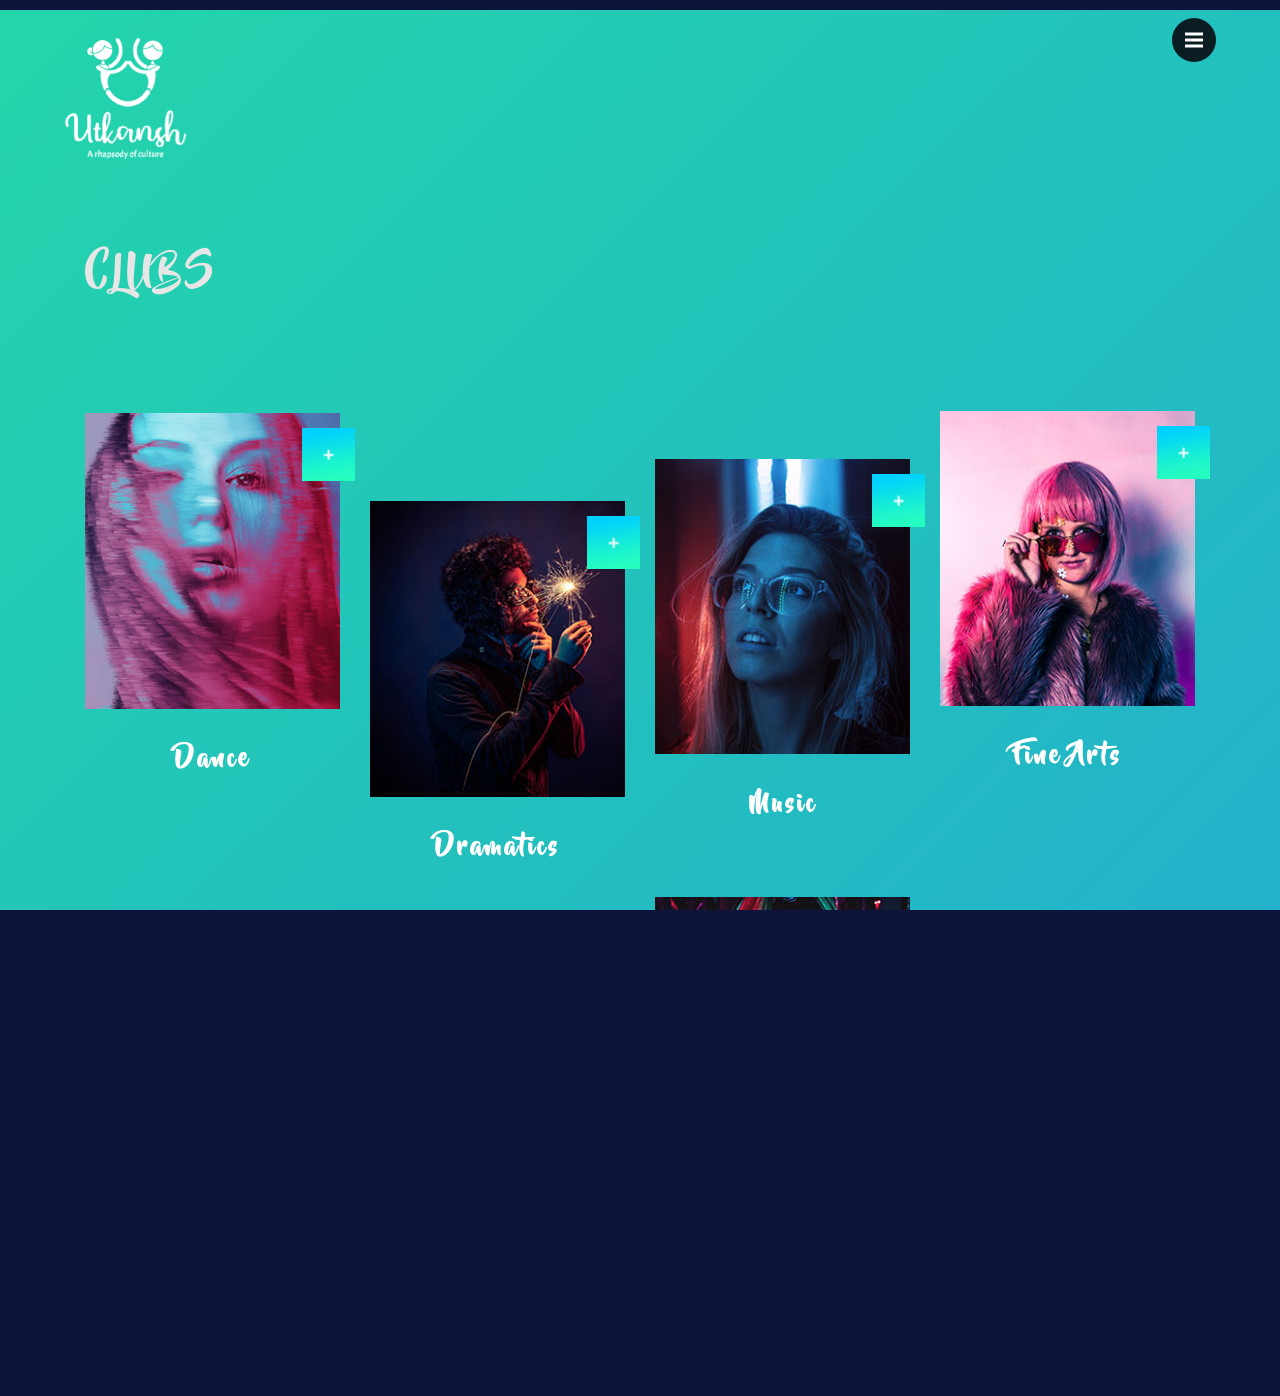
<file: Utkansh-2020-Final-Build/UTKANSH FINAL/clubs.html>
<!DOCTYPE html>
<html lang="en" class="no-js" >
<head>
  <meta charset="UTF-8">
  <meta name="viewport" content="width=device-width, initial-scale=1, shrink-to-fit=no">
  <link rel="icon" href="img/UTKANSH%20LOGO.png" type="image/png">
  <title>Utkansh Clubs</title>
  <link rel="stylesheet" href="css/navbarreset.css"> <!-- CSS reset -->
  <link rel="stylesheet" href="css/navbar.css"> <!-- Resource style -->
  <script src="js/modernizr.js"></script> <!-- Modernizr -->
    
    <link href="https://fonts.googleapis.com/css?family=Poppins:300,400,500,600,700" rel="stylesheet">
    <!-- Bootstrap CSS -->
    <link rel="stylesheet" href="css/bootstrap.min.css">
    
    <!-- FontAwesome CSS -->
    <link rel="stylesheet" href="css/fontawesome-all.min.css">

    <!-- Swiper CSS -->
    <link rel="stylesheet" href="css/swiper.min.css">
  <link rel="stylesheet" href="css/svg.css">
   <link rel="stylesheet" href="css/style.css">
     <style>
    body {
	background: linear-gradient(-45deg, #ee7752, #e73c7e, #23a6d5, #23d5ab);
	background-size: 400% 400%;
	animation: gradient 15s ease infinite;
      }

  @keyframes gradient {
	0% {
		background-position: 0% 50%;
	}
	50% {
		background-position: 100% 50%;
	}
	100% {
		background-position: 0% 50%;
	}
}
    </style>
</head>
<body>
<!-- partial:index.partial.html -->
<header>
		<a class="cd-logo" href="index.html"><img src="img/UTKANSH%20LOGO.png" alt="Logo"></a>
	</header>

<nav>
		<ul class="cd-primary-nav">
            <li><a href="index.html"><h1>Utkansh '20</h1></a></li>
			<li><a href="#0">Home</a></li>
			<li><a href="#0">About</a></li>
			<li><a href="#0">History</a></li>
			<li><a href="#0">Mega Events</a></li>
			<li><a href="clubs.html">Clubs and Events</a></li>
			<li><a href="#0">Gallery</a></li>
            <li><a href="core%20members.html">Team Utkansh</a></li>
            <li><a href="developers.html">Developers</a></li>
            <li><a href="#0">Sponsers</a></li>
            <li><a href="#0">Contact us</a></li>
            <li><a href="register.html" ><h2>Register here</h2></a></li>
		</ul>
	</nav>

	

	<div class="cd-overlay-nav">
		<span></span>
	</div> <!-- cd-overlay-nav -->

	<div class="cd-overlay-content">
		<span></span>
	</div> <!-- cd-overlay-content -->

	<a href="#0" class="cd-nav-trigger">Menu<span class="cd-icon"></span></a>



<div class="container">
            <div class="row">
                <div class="col-12">
                    <div class="the-complete-lineup">
                        <div class="entry-title">
                            <p></p>
                            <h1>CLUBS</h1>
                        </div><!-- entry-title -->

                        <div class="row the-complete-lineup-artists">
                            <div class="col-6 col-md-4 col-lg-3 artist-single">
                                <figure class="featured-image">
                                    <a href="#"> <img src="img/clubs-home-page/image-1.jpg" alt=""> </a>
                                    <a href="#" class="box-link"> <img src="img/box.jpg" alt=""> </a>
                                </figure><!-- featured-image -->

                                <h2>Dance</h2>
                            </div><!-- artist-single -->

                            <div class="col-6 col-md-4 col-lg-3 artist-single">
                                <figure class="featured-image">
                                    <a href="#"> <img src="img/clubs-home-page/image-2.jpg" alt=""> </a>
                                    <a href="#" class="box-link"> <img src="img/box.jpg" alt=""> </a>
                                </figure><!-- featured-image -->

                                <h2>Dramatics</h2>
                            </div><!-- artist-single -->

                            <div class="col-6 col-md-4 col-lg-3 artist-single">
                                <figure class="featured-image">
                                    <a href="#"> <img src="img/clubs-home-page/image-3.jpg" alt=""> </a>
                                    <a href="#" class="box-link"> <img src="img/box.jpg" alt=""> </a>
                                </figure><!-- featured-image -->

                                <h2>Music</h2>
                            </div><!-- artist-single -->

                            <div class="col-6 col-md-4 col-lg-3 artist-single">
                                <figure class="featured-image">
                                    <a href="#"> <img src="img/clubs-home-page/image-4.jpg" alt=""> </a>
                                    <a href="#" class="box-link"> <img src="img/box.jpg" alt=""> </a>
                                </figure><!-- featured-image -->

                                <h2>Fine Arts</h2>
                            </div><!-- artist-single -->

                            <div class="col-6 col-md-4 col-lg-3 artist-single">
                                <figure class="featured-image">
                                    <a href="#"> <img src="img/clubs-home-page/image-5.jpg" alt=""> </a>
                                    <a href="#" class="box-link"> <img src="img/box.jpg" alt=""> </a>
                                </figure><!-- featured-image -->

                                <h2>Photography</h2>
                            </div><!-- artist-single -->

                            <div class="col-6 col-md-4 col-lg-3 artist-single">
                                <figure class="featured-image">
                                    <a href="#"> <img src="img/clubs-home-page/image-6.jpg" alt=""> </a>
                                    <a href="#" class="box-link"> <img src="img/box.jpg" alt=""> </a>
                                </figure><!-- featured-image -->

                                <h2>Literary & Debating</h2>
                            </div><!-- artist-single -->

                            <div class="col-6 col-md-4 col-lg-3 artist-single">
                                <figure class="featured-image">
                                    <a href="#"> <img src="img/clubs-home-page/image-7.jpg" alt=""> </a>
                                    <a href="#" class="box-link"> <img src="img/box.jpg" alt=""> </a>
                                </figure><!-- featured-image -->

                                <h2>Movie</h2>
                            </div><!-- artist-single -->

                            <div class="col-6 col-md-4 col-lg-3 artist-single">
                                <figure class="featured-image">
                                    <a href="#"> <img src="img/clubs-home-page/image-8.jpg" alt=""> </a>
                                    <a href="#" class="box-link"> <img src="img/box.jpg" alt=""> </a>
                                </figure><!-- featured-image -->

                                <h2>Quest</h2>
                            </div><!-- artist-single -->
                        </div><!-- the-complete-lineup-artists -->
                    </div><!-- the-complete-lineup -->
                </div><!-- col-12 -->
            </div><!-- row -->
        </div><!-- container -->
    
    
       <!--All SCRIPTS -->
    <!-- SVG jQuery -->
<!-- partial -->
  <script src='https://cdnjs.cloudflare.com/ajax/libs/jquery/2.1.3/jquery.min.js'></script>
    <script  src="js/svg.js"></script>
    <!-- NAvbar jQuery -->
<script src="js/jquery-2.1.1.js"></script>
<script src="js/velocity.min.js"></script>
<script src="js/main.js"></script> <!-- Resource jQuery -->
    
    <script type='text/javascript' src='js/jquery.js'></script>
    <script type='text/javascript' src='js/masonry.pkgd.min.js'></script>
    <script type='text/javascript' src='js/jquery.collapsible.min.js'></script>
    <script type='text/javascript' src='js/swiper.min.js'></script>
    <script type='text/javascript' src='js/jquery.countdown.min.js'></script>
    <script type='text/javascript' src='js/circle-progress.min.js'></script>
    <script type='text/javascript' src='js/jquery.countTo.min.js'></script>
    <script type='text/javascript' src='js/custom.js'></script>

    </body>
</html>
</file>
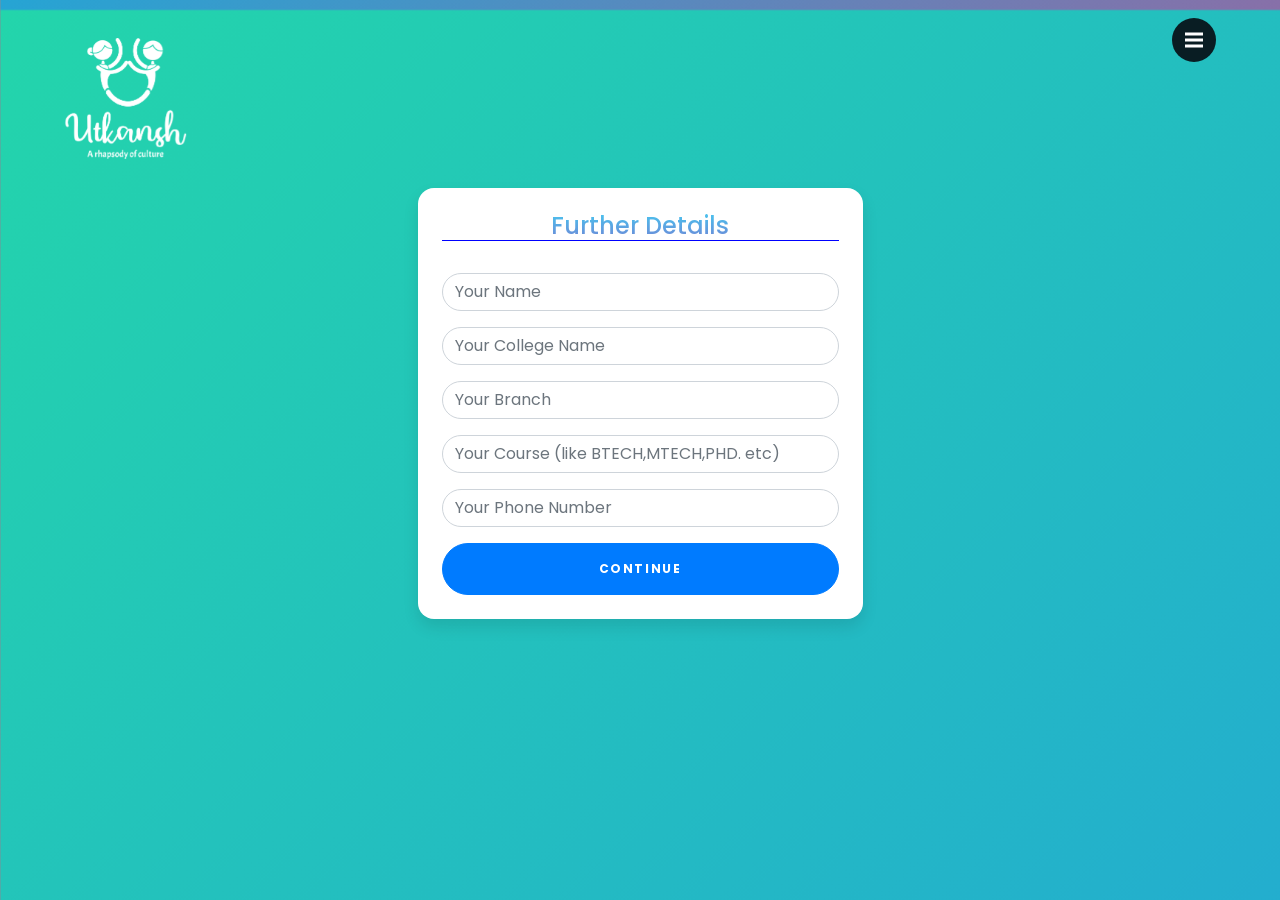
<file: Utkansh-2020-Final-Build/UTKANSH FINAL/furtherDetails.html>
<!DOCTYPE html>
<html lang="en" class="no-js" >
<head>
  <meta charset="UTF-8">
  <meta name="viewport" content="width=device-width, initial-scale=1, shrink-to-fit=no">
  <link rel="icon" href="img/UTKANSH%20LOGO.png" type="image/png">
  <title>Sign Up-UTKANSH '20</title>
  <link rel="stylesheet" href="css/navbarreset.css"> <!-- CSS reset -->
  <link rel="stylesheet" href="css/navbar.css"> <!-- Resource style -->
  <script src="js/modernizr.js"></script> <!-- Modernizr -->
    <link href="https://fonts.googleapis.com/css?family=Poppins:300,400,500,600,700" rel="stylesheet">
    <!-- Bootstrap CSS -->
    <link rel="stylesheet" href="css/bootstrap.min.css">
    
    <!-- FontAwesome CSS -->
    <link rel="stylesheet" href="css/fontawesome.css">

    <!-- Swiper CSS -->
   <link rel="stylesheet" href="css/style.css">
       <style>
    body {
	background: linear-gradient(-45deg, #ee7752, #e73c7e, #23a6d5, #23d5ab);
	background-size: 400% 400%;
	animation: gradient 15s ease infinite;
      }

  @keyframes gradient {
	0% {
		background-position: 0% 50%;
	}
	50% {
		background-position: 100% 50%;
	}
	100% {
		background-position: 0% 50%;
	}
}
    </style>

</head>
<body >


<header>
		<a class="cd-logo" href="index.html"><img src="img/UTKANSH%20LOGO.png" alt="Logo"></a>
	</header>

<nav>
		<ul class="cd-primary-nav">
            <li><a href="index.html"><h1>Utkansh '20</h1></a></li>
			<li><a href="#0">Home</a></li>
			<li><a href="#0">About</a></li>
			<li><a href="#0">History</a></li>
			<li><a href="#0">Mega Events</a></li>
			<li><a href="clubs.html">Clubs and Events</a></li>
			<li><a href="#0">Gallery</a></li>
            <li><a href="core%20members.html">Team Utkansh</a></li>
            <li><a href="developers.html">Developers</a></li>
            <li><a href="#0">Sponsers</a></li>
            <li><a href="#0">Contact us</a></li>
            <li><a href="register.html" ><h2>Register here</h2></a></li>
		</ul>
	</nav>

	

	<div class="cd-overlay-nav">
		<span></span>
	</div> <!-- cd-overlay-nav -->

	<div class="cd-overlay-content">
		<span></span>
	</div> <!-- cd-overlay-content -->

	<a href="#0" class="cd-nav-trigger">Menu<span class="cd-icon"></span></a>

<div class="container">
    <div class="row">
      <div class="col-sm-9 col-md-7 col-lg-5 mx-auto">
        <div class="card card-signin my-5">
          <div class="card-body">
            <h5 class="card-title text-center">Further Details</h5>
            <form class="form-signin">
              <div class="form-label-group">
                  <input type="text" id="Name" class="form-control" placeholder="Your Name" required>
              </div>
              <div class="form-label-group">
                  <input type="text" id="CollegeName" class="form-control" placeholder="Your College Name" required>
              </div>
              <div class="form-label-group">
                  <input type="text" id="Branch" class="form-control" placeholder="Your Branch" required>
              </div>
              <div class="form-label-group">
                  <input type="text" id="Course" class="form-control" placeholder="Your Course (like BTECH,MTECH,PHD. etc)" required>
              </div>
              <div class="form-label-group">
                  <input type="number" id="PhoneNumber" class="form-control" placeholder="Your Phone Number" required>
              </div>
               
              <!-- <div class="custom-control custom-checkbox mb-3">
                <input type="checkbox" class="custom-control-input" id="customCheck1">
                <label class="custom-control-label" for="customCheck1">Remember password</label>
              </div> -->
              <button class="btn btn-lg btn-primary btn-block text-uppercase" type="submit">Continue</button>
            </form>
          </div>
        </div>
      </div>
    </div>
  </div>
       <!--All SCRIPTS -->
    <!-- NAvbar jQuery -->
  <script src='https://cdnjs.cloudflare.com/ajax/libs/jquery/2.1.3/jquery.min.js'></script>
    <script  src="js/svg.js"></script>
    <!-- NAvbar jQuery -->
<script src="js/jquery-2.1.1.js"></script>
<script src="js/velocity.min.js"></script>
<script src="js/main.js"></script> <!-- Resource jQuery -->
    
    <script type='text/javascript' src='js/jquery.js'></script>
    <script type='text/javascript' src='js/masonry.pkgd.min.js'></script>
    <script type='text/javascript' src='js/jquery.collapsible.min.js'></script>
    <script type='text/javascript' src='js/swiper.min.js'></script>
    <script type='text/javascript' src='js/jquery.countdown.min.js'></script>
    <script type='text/javascript' src='js/circle-progress.min.js'></script>
    <script type='text/javascript' src='js/jquery.countTo.min.js'></script>
    <script type='text/javascript' src='js/custom.js'></script>
   
</div>
    </body>
</html>
</file>
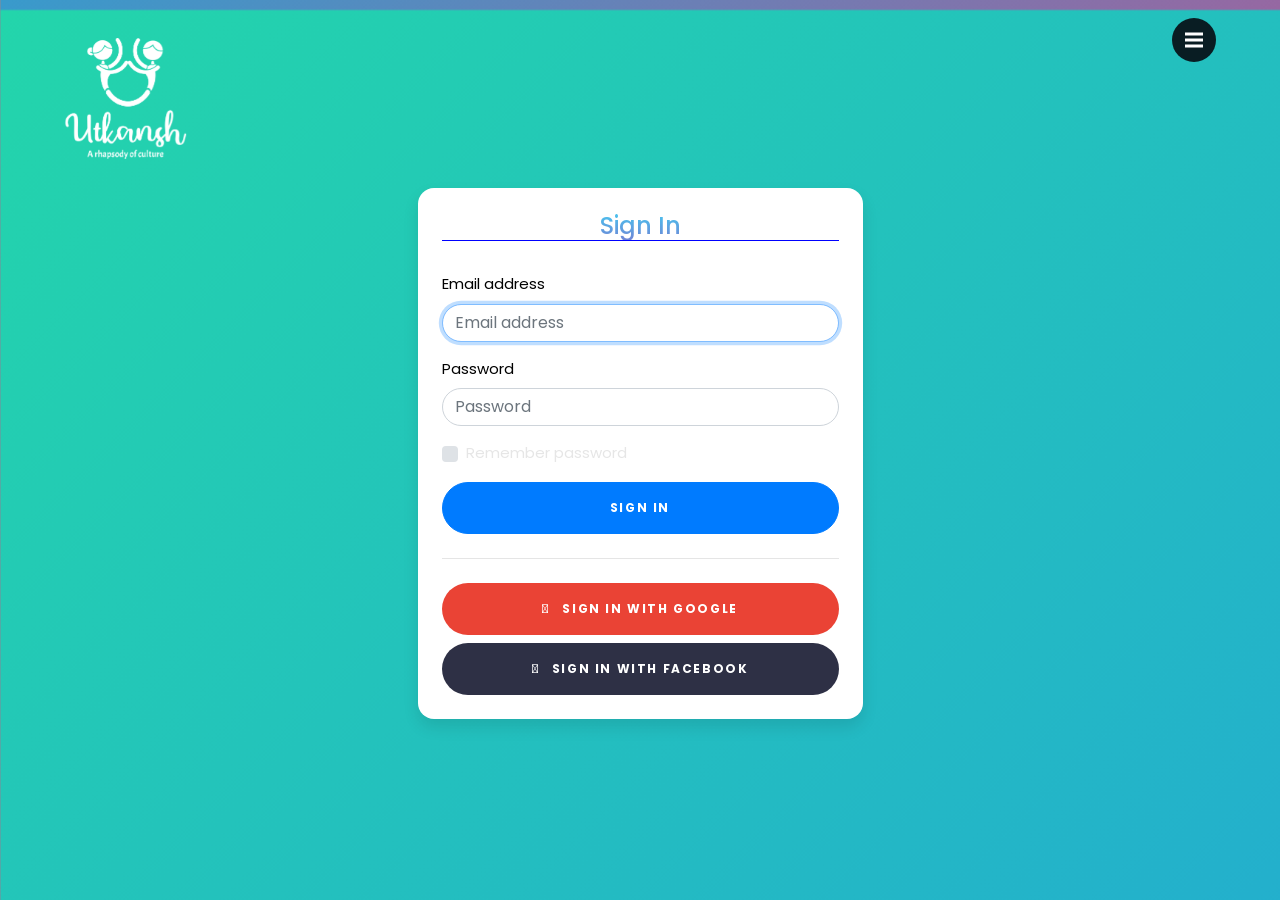
<file: Utkansh-2020-Final-Build/UTKANSH FINAL/login.html>
<!DOCTYPE html>
<html lang="en" class="no-js" >
<head>
  <meta charset="UTF-8">
  <meta name="viewport" content="width=device-width, initial-scale=1, shrink-to-fit=no">
  <link rel="icon" href="img/UTKANSH%20LOGO.png" type="image/png">
  <title>Sign In-UTKANSH '20</title>
  <link rel="stylesheet" href="css/navbarreset.css"> <!-- CSS reset -->
  <link rel="stylesheet" href="css/navbar.css"> <!-- Resource style -->
  <script src="js/modernizr.js"></script> <!-- Modernizr -->
    <link href="https://fonts.googleapis.com/css?family=Poppins:300,400,500,600,700" rel="stylesheet">
    <!-- Bootstrap CSS -->
    <link rel="stylesheet" href="css/bootstrap.min.css">
    
    <!-- FontAwesome CSS -->
    <link rel="stylesheet" href="css/fontawesome.css">

    <!-- Swiper CSS -->
   <link rel="stylesheet" href="css/style.css">
       <style>
    body {
	background: linear-gradient(-45deg, #ee7752, #e73c7e, #23a6d5, #23d5ab);
	background-size: 400% 400%;
	animation: gradient 15s ease infinite;
      }

  @keyframes gradient {
	0% {
		background-position: 0% 50%;
	}
	50% {
		background-position: 100% 50%;
	}
	100% {
		background-position: 0% 50%;
	}
}
    </style>

</head>
<body >

<header>
		<a class="cd-logo" href="index.html"><img src="img/UTKANSH%20LOGO.png" alt="Logo"></a>
	</header>

<nav>
		<ul class="cd-primary-nav">
            <li><a href="index.html"><h1>Utkansh '20</h1></a></li>
			<li><a href="#0">Home</a></li>
			<li><a href="#0">About</a></li>
			<li><a href="#0">History</a></li>
			<li><a href="#0">Mega Events</a></li>
			<li><a href="clubs.html">Clubs and Events</a></li>
			<li><a href="#0">Gallery</a></li>
            <li><a href="core%20members.html">Team Utkansh</a></li>
            <li><a href="developers.html">Developers</a></li>
            <li><a href="#0">Sponsers</a></li>
            <li><a href="#0">Contact us</a></li>
            <li><a href="register.html" ><h2>Register here</h2></a></li>
		</ul>
	</nav>

	

	<div class="cd-overlay-nav">
		<span></span>
	</div> <!-- cd-overlay-nav -->

	<div class="cd-overlay-content">
		<span></span>
	</div> <!-- cd-overlay-content -->

	<a href="#0" class="cd-nav-trigger">Menu<span class="cd-icon"></span></a>

<div class="container">
    <div class="row">
      <div class="col-sm-9 col-md-7 col-lg-5 mx-auto">
        <div class="card card-signin my-5">
          <div class="card-body">
            <h5 class="card-title text-center">Sign In</h5>
            <form class="form-signin">
              <div class="form-label-group">
                  <label for="inputEmail">Email address</label>
                  <input type="email" id="inputEmail" class="form-control" placeholder="Email address" required autofocus>
              </div>

              <div class="form-label-group">
                   <label for="inputPassword">Password</label>
                  <input type="password" id="inputPassword" class="form-control" placeholder="Password" required>
              </div>

              <div class="custom-control custom-checkbox mb-3">
                <input type="checkbox" class="custom-control-input" id="customCheck1">
                <label class="custom-control-label" for="customCheck1">Remember password</label>
              </div>
              <button class="btn btn-lg btn-primary btn-block text-uppercase" type="submit">Sign in</button>
              <hr class="my-4">
              <button class="btn btn-lg btn-google btn-block text-uppercase" type="submit"><i class="fab fa-google mr-2"></i> Sign in with Google</button>
              <button class="btn btn-lg btn-facebook btn-block text-uppercase" type="submit"><i class="fab fa-facebook-f mr-2"></i> Sign in with Facebook</button>
            </form>
          </div>
        </div>
      </div>
    </div>
  </div>
       <!--All SCRIPTS -->
    <!-- NAvbar jQuery -->
  <script src='https://cdnjs.cloudflare.com/ajax/libs/jquery/2.1.3/jquery.min.js'></script>
    <script  src="js/svg.js"></script>
    <!-- NAvbar jQuery -->
<script src="js/jquery-2.1.1.js"></script>
<script src="js/velocity.min.js"></script>
<script src="js/main.js"></script> <!-- Resource jQuery -->
    
    <script type='text/javascript' src='js/jquery.js'></script>
    <script type='text/javascript' src='js/masonry.pkgd.min.js'></script>
    <script type='text/javascript' src='js/jquery.collapsible.min.js'></script>
    <script type='text/javascript' src='js/swiper.min.js'></script>
    <script type='text/javascript' src='js/jquery.countdown.min.js'></script>
    <script type='text/javascript' src='js/circle-progress.min.js'></script>
    <script type='text/javascript' src='js/jquery.countTo.min.js'></script>
    <script type='text/javascript' src='js/custom.js'></script>
   
</div>
    </body>
</html>
</file>
<file: Utkansh-2020-Final-Build/UTKANSH FINAL/css/navbar.css>
/* -------------------------------- 

Primary style

-------------------------------- */
*, *::after, *::before {
  -webkit-box-sizing: border-box;
  -moz-box-sizing: border-box;
  box-sizing: border-box;
}

*::after, *::before {
  content: '';
}


a {
  color: #1e6074;
  text-decoration: none;
}

/* -------------------------------- 

Main components 

-------------------------------- */

 .cd-nav-trigger {
  position: fixed;
  display: inline-block;
}

.cd-logo {
  top: 28px;
  left: 5%;
  width:95%;
  position: relative;
  z-index: 104;
  display: inline-block;
    
  
}
.cd-logo img {
  display: block;
   width:10%;
   height: auto;
}

.cd-nav-trigger {
  top: 18px;
  right: 5%;
  height: 44px;
  width: 44px;
  z-index: 105;
  /* image replacement */
  overflow: hidden;
  text-indent: 100%;
  white-space: nowrap;
}
.cd-nav-trigger .cd-icon {
  /* icon created in CSS */
  position: absolute;
  left: 50%;
  top: 50%;
  bottom: auto;
  right: auto;
  -webkit-transform: translateX(-50%) translateY(-50%);
  -moz-transform: translateX(-50%) translateY(-50%);
  -ms-transform: translateX(-50%) translateY(-50%);
  -o-transform: translateX(-50%) translateY(-50%);
  transform: translateX(-50%) translateY(-50%);
  display: inline-block;
  width: 18px;
  height: 3px;
  background-color: #ffffff;
  z-index: 1000;
}
.cd-nav-trigger .cd-icon::before, .cd-nav-trigger .cd-icon:after {
  /* upper and lower lines of the menu icon */
  position: absolute;
  top: 0;
  right: 0;
  width: 100%;
  height: 100%;
  background-color: #ffffff;
  /* Force Hardware Acceleration in WebKit */
  -webkit-transform: translateZ(0);
  -moz-transform: translateZ(0);
  -ms-transform: translateZ(0);
  -o-transform: translateZ(0);
  transform: translateZ(0);
  -webkit-backface-visibility: hidden;
  backface-visibility: hidden;
  /* apply transition to transform property */
  -webkit-transition: -webkit-transform .3s;
  -moz-transition: -moz-transform .3s;
  transition: transform .3s;
}
.cd-nav-trigger .cd-icon::before {
  -webkit-transform: translateY(-6px) rotate(0deg);
  -moz-transform: translateY(-6px) rotate(0deg);
  -ms-transform: translateY(-6px) rotate(0deg);
  -o-transform: translateY(-6px) rotate(0deg);
  transform: translateY(-6px) rotate(0deg);
}
.cd-nav-trigger .cd-icon::after {
  -webkit-transform: translateY(6px) rotate(0deg);
  -moz-transform: translateY(6px) rotate(0deg);
  -ms-transform: translateY(6px) rotate(0deg);
  -o-transform: translateY(6px) rotate(0deg);
  transform: translateY(6px) rotate(0deg);
}
.cd-nav-trigger::before, .cd-nav-trigger::after {
  /* 2 rounded colored backgrounds for the menu icon */
  position: absolute;
  top: 0;
  left: 0;
  border-radius: 50%;
  height: 100%;
  width: 100%;
  /* Force Hardware Acceleration in WebKit */
  -webkit-transform: translateZ(0);
  -moz-transform: translateZ(0);
  -ms-transform: translateZ(0);
  -o-transform: translateZ(0);
  transform: translateZ(0);
  -webkit-backface-visibility: hidden;
  backface-visibility: hidden;
  -webkit-transition-property: -webkit-transform;
  -moz-transition-property: -moz-transform;
  transition-property: transform;
}
.cd-nav-trigger::before {
  background-color: #091d23;
  -webkit-transform: scale(1);
  -moz-transform: scale(1);
  -ms-transform: scale(1);
  -o-transform: scale(1);
  transform: scale(1);
  -webkit-transition-duration: 0.3s;
  -moz-transition-duration: 0.3s;
  transition-duration: 0.3s;
  -webkit-transition-delay: 0.4s;
  -moz-transition-delay: 0.4s;
  transition-delay: 0.4s;
}
.cd-nav-trigger::after {
  background-color: #ffb441;
  -webkit-transform: scale(0);
  -moz-transform: scale(0);
  -ms-transform: scale(0);
  -o-transform: scale(0);
  transform: scale(0);
  -webkit-transition-duration: 0s;
  -moz-transition-duration: 0s;
  transition-duration: 0s;
  -webkit-transition-delay: 0s;
  -moz-transition-delay: 0s;
  transition-delay: 0s;
}
.cd-nav-trigger.close-nav::before {
  /* user clicks on the .cd-nav-trigger element - 1st rounded background disappears */
  -webkit-transform: scale(0);
  -moz-transform: scale(0);
  -ms-transform: scale(0);
  -o-transform: scale(0);
  transform: scale(0);
}
.cd-nav-trigger.close-nav::after {
  /* user clicks on the .cd-nav-trigger element - 2nd rounded background appears */
  -webkit-transform: scale(1);
  -moz-transform: scale(1);
  -ms-transform: scale(1);
  -o-transform: scale(1);
  transform: scale(1);
  -webkit-transition-duration: 0.3s;
  -moz-transition-duration: 0.3s;
  transition-duration: 0.3s;
  -webkit-transition-delay: 0.4s;
  -moz-transition-delay: 0.4s;
  transition-delay: 0.4s;
}
.cd-nav-trigger.close-nav .cd-icon {
  /* user clicks on the .cd-nav-trigger element - transform the icon */
  background-color: rgba(255, 255, 255, 0);
}
.cd-nav-trigger.close-nav .cd-icon::before, .cd-nav-trigger.close-nav .cd-icon::after {
  background-color: white;
}
.cd-nav-trigger.close-nav .cd-icon::before {
  -webkit-transform: translateY(0) rotate(45deg);
  -moz-transform: translateY(0) rotate(45deg);
  -ms-transform: translateY(0) rotate(45deg);
  -o-transform: translateY(0) rotate(45deg);
  transform: translateY(0) rotate(45deg);
}
.cd-nav-trigger.close-nav .cd-icon::after {
  -webkit-transform: translateY(0) rotate(-45deg);
  -moz-transform: translateY(0) rotate(-45deg);
  -ms-transform: translateY(0) rotate(-45deg);
  -o-transform: translateY(0) rotate(-45deg);
  transform: translateY(0) rotate(-45deg);
}

.cd-primary-nav {
  /* by default it's hidden */
  position: fixed;
  left: 0;
  top: 0;
  height: 100%;
  width: 100%;
  padding: 30px 5%;
  z-index: 103;
  background-color: #091d23;
  overflow: auto;
  /* this fixes the buggy scrolling on webkit browsers - mobile devices only - when overflow property is applied */
  -webkit-overflow-scrolling: touch;
  visibility: hidden;
  opacity: 100;
  -webkit-transition: visibility 0s, opacity 0.3s;
  -moz-transition: visibility 0s, opacity 0.3s;
  transition: visibility 0s, opacity 0.3s;
}
.cd-primary-nav li {
  margin: 0.8em 2em;
  text-align: center;
  text-transform: capitalize;
  z-index: 100;
  color: aliceblue;
}
.cd-primary-nav a {
  font-size: 20px;
  font-size: 1.25rem;
  -webkit-font-smoothing: antialiased;
  -moz-osx-font-smoothing: grayscale;
  -webkit-transition: color 0.2s;
  -moz-transition: color 0.2s;
  transition: color 0.2s;
}
.no-touch .cd-primary-nav a:hover {
  color: #ffffff;
}
.cd-primary-nav.fade-in {
  /* navigation visible at the end of the circle animation */
  visibility: visible;
  opacity: 1;
}
@media only screen and (min-width: 768px) {
  .cd-primary-nav li {
    margin: 1.5em 0;
  }
  .cd-primary-nav a {
    font-size: 28px;
    font-size: 1.75rem;
  }
}
@media only screen and (min-width: 1170px) {
  .cd-primary-nav li {
    margin: 1.5em 0;
  }
    
  .cd-primary-nav a {
    font-size: 32px;
    font-size: 2rem;
    
  }
}

.cd-overlay-nav, .cd-overlay-content {
  /* containers of the 2 main rounded backgrounds - these containers are used to position the rounded bgs behind the menu icon */
  position: fixed;
  top: 18px;
  right: 5%;
  height: 4px;
  width: 4px;
  -webkit-transform: translateX(-20px) translateY(20px);
  -moz-transform: translateX(-20px) translateY(20px);
  -ms-transform: translateX(-20px) translateY(20px);
  -o-transform: translateX(-20px) translateY(20px);
  transform: translateX(-20px) translateY(20px);
}
.cd-overlay-nav span, .cd-overlay-content span {
  display: inline-block;
  position: absolute;
  border-radius: 50%;
  /* Force Hardware Acceleration in WebKit */
  -webkit-transform: translateZ(0);
  -moz-transform: translateZ(0);
  -ms-transform: translateZ(0);
  -o-transform: translateZ(0);
  transform: translateZ(0);
  -webkit-backface-visibility: hidden;
  backface-visibility: hidden;
  will-change: transform;
  -webkit-transform-origin: 50% 50%;
  -moz-transform-origin: 50% 50%;
  -ms-transform-origin: 50% 50%;
  -o-transform-origin: 50% 50%;
  transform-origin: 50% 50%;
  -webkit-transform: scale(0);
  -moz-transform: scale(0);
  -ms-transform: scale(0);
  -o-transform: scale(0);
  transform: scale(0);
}
.cd-overlay-nav.is-hidden, .cd-overlay-content.is-hidden {
  /* background fades out at the end of the animation */
  opacity: 0;
  visibility: hidden;
  -webkit-transition: opacity .3s 0s, visibility 0s .3s;
  -moz-transition: opacity .3s 0s, visibility 0s .3s;
  transition: opacity .3s 0s, visibility 0s .3s;
}

.cd-overlay-nav {
  /* main rounded colored bg 1 */
  z-index: 102;
}
.cd-overlay-nav span {
  background-color: #091d23;
}

.cd-overlay-content {
  /* main rounded colored bg 2 */
  z-index: 104;
}
.cd-overlay-content span {
  background-color: #ffb441;
}
</file>
<file: Utkansh-2020-Final-Build/UTKANSH FINAL/css/svg.css>
@import url(https://fonts.googleapis.com/css?family=Open+Sans:300);

/* Global Styles
  ---------------------------------------------- */
  html {font-family: 'Open Sans', sans-serif; background: #0D133A; height:100%; font-size: 100%; text-size-adjust: 100%; -ms-text-size-adjust: 100%; font-smoothing: antialiased;overflow-y:hidden;  position: relative;}
  body {height:100%;overflow-x: hidden; overflow-y:auto; margin: 0; font-size: 1em; line-height: 1.4; position:relative;}
  img { border: 0; -ms-interpolation-mode: bicubic; vertical-align: middle; }
  svg:not(:root) { overflow: hidden; }
  a{color: white;text-decoration: none;}

/* Animation globals
  ---------------------------------------------- */
  #landscape, .land, #bottom, .stags,.stag, .counter:before, #lensFlare, .sunMask{
    animation-duration: 45s;
    animation-iteration-count: infinite;
    animation-timing-function: linear;  
  }

/* Background gradients
  ---------------------------------------------- */
  #sky{
    height: 60%;
    margin-bottom: -6px;
    position: absolute;
    top: 0px;
    z-index: 2;
  }
#sky-rect{height:100%;}

  #reflection, #sunMask{
    height: 40%;
    position: absolute;
    top: 60%;
    z-index: 4;
  }
#reflection-rect{height:100%;}
  #sunMask{
    background: #0D133A;
    height: 40%;
    position: absolute;
    top: 60%;
    width: 100%;
  }

/* Stag
  ---------------------------------------------- */
  #stag{
    position: absolute;
    bottom: 15.3%;
    width: 6.3%;
    left: 38%;
    z-index: 5;
  }
  .stag{
    width:100%;
    position: absolute;
    bottom: 0px;
  }
  .stags{
    animation-name: stags;
    animation-delay:1s;
  }
  @keyframes stags{ 
    0% { fill:#0D141E;}
    4% { fill:#101522;}
    8% { fill:#121726;}
    12% { fill:#141829;}
    16% { fill:#1C1E3C;}
    20% { fill:#22214F;}
    24% { fill:#262262;}
    28% { fill:#1D4065;}
    32% { fill:#125768;}
    36% { fill:#1E4553;}
    40% { fill:#1E404E;}
    44% { fill:#1E3B49;}
    48% { fill:#1D3643;}
    52% { fill:#1C313E;}
    56% { fill:#1C3344;}
    60% { fill:#1C3449;}
    64% { fill:#1B344F;}
    68% { fill:#183454;}
    72% { fill:#242B4A;}
    76% { fill:#2B2241;}
    80% { fill:#24203C;}
    84% { fill:#1D1D37;}
    88% { fill:#151A32;}
    92% { fill:#14192C;}
    96% { fill:#111725;}
    100% { fill:#0D141E;}
  }
  #stag1{
    animation-name: stag_one;
    width: 108%;
    left: -20%;
    
  }
  @keyframes stag_one{ 
    0% {opacity:1.0;}
    15% {opacity:1.0;}
    20% {opacity:0.0;}
    90% {opacity:0.0;}
    95% {opacity:1.0;}
    100% {opacity:1.0;}
  }
  #stag2{
    animation-name: stag_two;
  }
  @keyframes stag_two{ 
    0% {opacity:0.0;}
    17% {opacity:0.0;}
    20% {opacity:1.0;}
    40% {opacity:1.0;}
    45% {opacity:0.0;}
    65% {opacity:0.0;}
    70% {opacity:1.0;}
    90% {opacity:1.0;}
    95% {opacity:0.0;}
    100% {opacity:0.0;}
  }
  #stag3{
    animation-name: stag_three;
    width: 144%;
    left: -10%;
    bottom: -3%;
  }
  @keyframes stag_three{ 
    0% {opacity:0.0;}
    15% {opacity:0.0;}
    20% {opacity:0.0;}
    40% {opacity:0.0;}
    45% {opacity:1.0;}
    65% {opacity:1.0;}
    70% {opacity:0.0;}
    100% {opacity:0.0;}
  }

/* Sun
  ---------------------------------------------- */
  .sunMask{
    position:absolute;
    width:100%;
    height:100%;
    -webkit-mask-image: gradient(linear, left 50%, left 60%, from(rgba(0,0,0,1)), to(rgba(0,0,0,0)));
    z-index: 4;
    mix-blend-mode: screen;  
    animation-name: sunFocus;
  }
  @keyframes sunFocus{ 
    0% { filter: blur(10px);opacity:0;}
    16% {filter: blur(10px);}
    20% {filter: blur(10px);}
    25% {filter: blur(5px);opacity:0;}
    30% {filter: blur(0px);opacity:1;}
    80% {filter: blur(0px);opacity:1;}
    88% {filter: blur(5px);opacity:0;}
    100% {filter: blur(10px);opacity:0;}
  }
  .sun{
    width: 100%;
    padding-bottom: 100%;
    position:absolute;   
    right: -51%;
    top: -330%;
  }
  .sun div{
    background: transparent url(https://s3-us-west-2.amazonaws.com/s.cdpn.io/21555/sun.svg);
    position: absolute;
    top: 0; bottom: 0; left: 0; right: 0;
  }    
  .suncrane{
    animation: suncrane 60s linear infinite; 
    position:absolute;
    width: 21%;
    height: 4%;
    background: transparent;
    margin: auto;
    top: 57%;
    left: 0;
    right: 0;
  }
  @keyframes suncrane{ 
    0% {transform:rotate(90deg);}
    100% {transform:rotate(-270deg);}
  }
  .sun:before{
    display:block; 
    content:' '; 
    animation: glare 60s linear infinite;  
    position:absolute;
    width: 120%;
    height: 120%;
    background: url(https://s3-us-west-2.amazonaws.com/s.cdpn.io/21555/glare.svg) no-repeat scroll center;
    top: -10%;
    left: -10%;
    background-size: 100%;
  } 

  @keyframes glare{ 
    from {transform:rotate(90deg);opacity:0.0;}
    30%{opacity:0.0;}
    36%{opacity:1.0;}
    68%{opacity:1.0;}
    74%{opacity:0.0;}
    to {transform:rotate(450deg);opacity:0.0;}
  }


  .sun:after{display: block; content:' '; position:absolute;background: white;width: 10%;height: 10%;top: 45%;border-radius: 100%;margin: auto;left: 0;right: 0;box-shadow: 0px 0px 80px 30px white;}

/* Clouds
  ---------------------------------------------- */
  .clouds{
    position: absolute;
    width: 100%;
    z-index: 4;  mix-blend-mode: screen;
    height: 100%;
  }
  .clouds svg{
    width: 60%;
    position: absolute;
    top: 51%;
    filter: blur(2px);
    opacity: 0.4;
    left: -60%;
    animation-duration: 45s;
    animation-iteration-count: infinite;
    animation-timing-function: linear;  
  animation-name: clouds;
  }
  @keyframes clouds{ 
    0% {transform: translate3d(110%, 0px, 0px);opacity: 0.0;}
    19%{opacity: 0.0;filter: blur(5px);}
    25%{opacity: 0.3;filter: blur(2px);}
    50%{opacity: 0.6;}
    75%{opacity: 0.2;}
    90%{opacity: 0.0;}
    100% {transform: translate3d(150%, 0px, 0px);opacity: 0.0}
  }

/* Lens flare
  ---------------------------------------------- */
  .lighting{
    width: 100%;
    height: 100%;
    position: absolute;
    z-index: 8;  
    opacity: 0.3;
    -webkit-mask-image: gradient(linear, left 50%, left 60%, from(rgba(0,0,0,1)), to(rgba(0,0,0,1)));
    mix-blend-mode: screen;
    pointer-events: none;
    filter: blur(3px);
  }
  .lighting .suncrane{
    width: 100%;
  }
  #lensFlare{ 
    transform: rotate(16deg) translate3d(9%, -47%, 0px) scale(1); 
    animation-name: flaring;
  }

  @keyframes flaring{ 
    0% { transform: rotate(16deg) translate3d(9%, -47%, 0px) scale(1); opacity: 0.0;}
    28% { transform: rotate(16deg) translate3d(9%, -47%, 0px) scale(1); opacity: 0.0; }
    35% { transform: rotate(16deg) translate3d(9%, -47%, 0px) scale(1); opacity: 1.0; }
    70% { transform: rotate(16deg) translate3d(9%, -47%, 0px) scale(1); opacity: 1.0; } 
    78% { transform: rotate(16deg) translate3d(9%, -47%, 0px) scale(1); opacity: 0.0; }
    100% { transform: rotate(16deg) translate3d(9%, -47%, 0px) scale(1); opacity: 0.0; }
  }

/* Sun on lake twinkles
  ---------------------------------------------- */
  .twinkleWrap{
    position: absolute;
    z-index: 4;
    width:100%;
    height:100%;
    top:0; 
    opacity: 0.55;
  }

  .twinkles{
      width: 2.3%;
      position: absolute;
      right: 49.2%;
      top: 72.5%;
      animation: twinkles 60s linear infinite;
  }
  @keyframes twinkles{ 
    0% {transform: translate(450%, 0%);opacity:0.0;}
    32%{opacity:0.0;}
    34%{opacity:1.0;}
    36.5% {transform: translate(450%, 0%);}
    54% {transform: translate(0%, 0%);}
    72% {transform: translate(-450%, 0%);opacity:1.0;}
    78%{opacity:0.0;}
    100% {transform: translate(-450%, 0%);opacity:0.0;}
  }
  .twinkles:before{
    content:' '; 
    display: none;
    position:absolute;
    height: 600px;
    width:3px;
    background:red;
    top: -600px;
    left: 50%;
  }
  .twinkles svg{
      width: 100%;
      position: absolute;
      top: 0;
  }
  #twinkle1{
    animation: twinkle1 2s linear infinite;
  }
  @keyframes twinkle1{ 
    0% {opacity:1.0;}
    33.33% {opacity:0.0;}
    66.66% {opacity:0.0;}
    99.99% {opacity:1.0;}
    100% {opacity:1.0;}
  }
  #twinkle2{  animation: twinkle2 2s linear infinite;
  }
  @keyframes twinkle2{ 
    0% {opacity:0.0;}
    33.33% {opacity:1.0;}
    66.66% {opacity:0.0;}
    99.99% {opacity:0.0;}
    100% {opacity:0.0;}
  }
  #twinkle3{ animation: twinkle3 2s linear infinite;
  }
  @keyframes twinkle3{ 
    0% {opacity:0.0;}
    33.33% {opacity:0.0;}
    66.66% {opacity:1.0;}
    99.99% {opacity:0.0;}
    100% {opacity:0.0;}
  }

/* Vignette
  ---------------------------------------------- */
  .vignette{
    background: radial-gradient(transparent 60%, rgb(1, 14, 39) 130%);
    background-size: cover;
    height: 100%;
    z-index: 9;
    position: absolute;
    width: 100%; 
    pointer-events: none;
}

/* Stars
  ---------------------------------------------- */
  .stars{
    height: 100%;
    z-index: 2;
    position: absolute;
    width: 100%; 
     
    overflow: hidden;
  }
  .starWrap{
    height: 60%;
    width: 100%; 
    position:relative;
  }
  .starProject{
    overflow: hidden;
  }
  .starReflect{
    overflow: hidden;
    height: 40%;
    opacity: 0.9;
    top: 1%;
  }
  #stars{
    position: absolute;
    width: 120%;
    border-radius: 100%;
    margin: auto;
    left: -10%;
    right: 0;
    animation: stars 120s linear infinite;  
    transform: rotate(0deg);
    top: -35%;
  }

  @keyframes stars{ 
    100% {transform: rotate(-360deg);}
  }

  #starReflection{
    position: absolute;
    width: 120%;
    border-radius: 100%;
    margin: auto;
    left: -10%;
    right: 0;
    animation: starsReflect 120s linear infinite;  
    transform: rotate(0deg);
    top:initial;
    bottom: -102%;
  }
  @keyframes starsReflect{ 
    100% {transform: rotate(360deg);}
  }

/* Sprites 
  ----------------------------------------------- */
  .spriteWrap{
    height: 100%;
    width: 100%;
    position: absolute;
    z-index: 13;
    animation: sprites 60s linear infinite;    
    pointer-events: none;
  }
  @keyframes sprites{ 
    0% {opacity:0.8;}
    20% {opacity:0.8;}
    25%{opacity:0.0;}
    73% {opacity:0.0;}
    90% {opacity:0.8;}
    100% {opacity:0.8;}
  }

  #sprites{
    height: 100%;
    width: 100%;
  }

/* Controls
  ---------------------------------------------- */
  .controls{
    position:absolute;
    top:0px;
    width 20%;
    z-index: 10;
    background: rgba(0, 0, 0, 0.16);
    height: 100%;
    width: 380px;
    padding: 23px;
    transform: translate3d(-250px, 0px, 0px); 
    -moz-transform: translate3d(-250px, 0px, 0px); 
    -o-transform: translate3d(-250px, 0px, 0px); 
    -ms-transform: translate3d(-250px, 0px, 0px); 
    transform: translate3d(-250px, 0px, 0px);
    opacity: 0;
  }
  .controls, .controls *{
    box-sizing: border-box;
    -moz-box-sizing: border-box;
    box-sizing: border-box;
    transition: all 0.25s ease; -moz-transition: all 0.25s ease; -o-transition: all 0.25s ease; transition: all 0.25s ease;
  }
  .controls:hover{
    transform: translate3d(0px, 0px, 0px);
    -moz-transform: translate3d(0px, 0px, 0px);
    -o-transform: translate3d(0px, 0px, 0px);
    -ms-transform: translate3d(0px, 0px, 0px);
    transform: translate3d(0px, 0px, 0px);
    opacity: 1.0;
  }
  .controls ul{
    margin: 0px;
    padding: 0px;
    list-style: none;
  }
  .controls ul li{
    border-bottom: 1px solid rgba(255, 255, 255, 0.09);
    color: white;
  }
  .controls ul li span.title{
    display: inline-block;
    padding: 10px 0px;
  }
  .controls ul li a{
    display: block;
    padding: 10px 0px;
  }
  .controls ul li a:hover{
    padding-left: 10px;
  }
  .controls ul li a.active{}
  .controls ul li a.active:after{content: 'on';float: right;}
  .controls audio{
    width: 100%;
    opacity: 0.2;
    position: relative;
    width: 80%;
    display: inline-block;
    top: 8px;
    float: right;
  }
  .controls audio:hover{opacity:1.0;}
  .noise{
    width:100%;
    height:100%;
    background:transparent;
    opacity:0.03;
    z-index: 9;
    position: absolute;
    top: 0;
    pointer-events: none;
  }
  .noise.active{
    background: transparent url(https://s3-us-west-2.amazonaws.com/s.cdpn.io/21555/static2.gif);
    opacity: 0.015;
    background-size: 620px;
  }
  .counter{
    color: rgba(255, 255, 255, 0.12);
    position: absolute;
    width: calc(100% - 46px);
    bottom: 21px;
    text-align:justify;
    font-size: 0px;
  }
  .counter:before{
    content: ':';
    display:inline-block;
    position: absolute;
    animation-name: timer;
    background: rgba(255, 255, 255, 0.03);
    text-align: right;
    left:0px;
    bottom: 0px;
    color: transparent;
    border-right: 1px solid rgba(255, 255, 255, 0.13);
    line-height: 34px;
  }
  @keyframes timer{ 
    0% { width:0%; }
    100% { width:100%; }
  }

/* Landscape
  ---------------------------------------------- */
  #landscape{
    width: 100.02%;
    position: absolute;
    bottom: 11%;
    z-index: 5;
    animation-name: focus;
  }
   @keyframes focus{ 
    0% { filter: blur(5px);}
    16% {filter: blur(2px);}
    20% {filter: blur(0px);}
    80% {filter: blur(0px);}
    88% {filter: blur(2px);}
    100% {filter: blur(5px);}
  }

  #bottom{
    animation-name: bottomFill;
    height: 338%;
    position:absolute;
    top: 88%;
    width: 100%;
    z-index: 5;
    animation-delay:1s;
    
  }
  @keyframes bottomFill{ 
    0% { background:#0D141E; }
    4% { background:#101522; }
    8% { background:#121726; }
    12% { background:#141829; }
    16% { background:#1C1E3C; }
    20% { background:#22214F; }
    24% { background:#262262; }
    28% { background:#1D4065; }
    32% { background:#125768; }
    36% { background:#1E4553; }
    40% { background:#1E404E; }
    44% { background:#1E3B49; }
    48% { background:#1D3643; }
    52% { background:#1C313E; }
    56% { background:#1C3344; }
    60% { background:#1C3449; }
    64% { background:#1B344F; }
    68% { background:#183454; }
    72% { background:#242B4A; }
    76% { background:#2B2241; }
    80% { background:#24203C; }
    84% { background:#1D1D37; }
    88% { background:#151A32; }
    92% { background:#14192C; }
    96% { background:#111725; }
    100% { background:#0D141E; }
  }

  /* Land - layer 1 animation */
  #landscape .layer1 {
      fill:#F1F2F2;
      animation-name: layer1;
      animation-delay:1s;
  }
  @keyframes layer1{ 
    0% { fill:#244154; }
    4% { fill:#344358; }
    8% { fill:#42465D; }
    12% { fill:#4F4761; }
    16% { fill:#7E5773; }
    20% { fill:#A3517F; }
    24% { fill:#F3829F; }
    28% { fill:#D4B2AF; }
    32% { fill:#AEDABB; }
    36% { fill:#A1D6D6; }
    40% { fill:#9ED5DD; }
    44% { fill:#9AD4E4; }
    48% { fill:#97D3EA; }
    52% { fill:#92D3F4; }
    56% { fill:#95C8DA; }
    60% { fill:#96BDC5; }
    64% { fill:#96B3B2; }
    68% { fill:#96AA9E; }
    72% { fill:#AF866A; }
    76% { fill:#C0633B; }
    80% { fill:#9D5E51; }
    84% { fill:#7B5960; }
    88% { fill:#59546D; }
    92% { fill:#484E64; }
    96% { fill:#37475C; }
    100% { fill:#244154; }
  }

  /* Land - layer 2 animation */
  #landscape .layer2 {
      fill:#E6E7E8;
      animation-name: layer2;
      animation-delay:1s;
  }
  @keyframes layer2{ 
    0% { fill:#0F2B46; }
    4% { fill:#1C2D4A; }
    8% { fill:#272E4E; }
    12% { fill:#302F52; }
    16% { fill:#663966; }
    20% { fill:#913776; }
    24% { fill:#D94A93; }
    28% { fill:#BB94AD; }
    32% { fill:#76CCCE; }
    36% { fill:#6BAEC9; }
    40% { fill:#62A7CA; }
    44% { fill:#59A0CB; }
    48% { fill:#5099CC; }
    52% { fill:#4692CF; }
    56% { fill:#4D8FBD; }
    60% { fill:#518CAF; }
    64% { fill:#548AA1; }
    68% { fill:#578793; }
    72% { fill:#7E6768; }
    76% { fill:#8F4244; }
    80% { fill:#74404D; }
    84% { fill:#593D55; }
    88% { fill:#393B5D; }
    92% { fill:#2C3655; }
    96% { fill:#1F304E; }
    100% { fill:#0F2B46; }
  }

  /* Land - layer 3 animation */
  #landscape .layer3 {
      fill:#D1D3D4;
      animation-name: layer3;
      animation-delay:1s;
  }
  @keyframes layer3{ 
    0% { fill:#0F2944; }
    4% { fill:#1B2B47; }
    8% { fill:#252C4B; }
    12% { fill:#2E2D4E; }
    16% { fill:#5F3663; }
    20% { fill:#863572; }
    24% { fill:#C8458D; }
    28% { fill:#A48BAB; }
    32% { fill:#68BFC7; }
    36% { fill:#54A4C8; }
    40% { fill:#4F9EC8; }
    44% { fill:#4B98C7; }
    48% { fill:#4691C7; }
    52% { fill:#408BC8; }
    56% { fill:#4688B7; }
    60% { fill:#4984A9; }
    64% { fill:#4C819C; }
    68% { fill:#4E7E8F; }
    72% { fill:#776167; }
    76% { fill:#893E45; }
    80% { fill:#6F3C4C; }
    84% { fill:#543A52; }
    88% { fill:#353758; }
    92% { fill:#2A3351; }
    96% { fill:#1E2E4A; }
    100% { fill:#0F2944; }
  }

  /* Land - layer 4 animation */
  #landscape .layer4 {
      fill:#BCBEC0;
      animation-name: layer4;
      animation-delay:1s;
  }
  @keyframes layer4{ 
    0% { fill:#0F2841; }
    4% { fill:#1A2945; }
    8% { fill:#232A48; }
    12% { fill:#2B2A4B; }
    16% { fill:#59335F; }
    20% { fill:#7C336D; }
    24% { fill:#B84089; }
    28% { fill:#9683A5; }
    32% { fill:#57B5C1; }
    36% { fill:#4798BD; }
    40% { fill:#4391BC; }
    44% { fill:#408BBB; }
    48% { fill:#3D85BA; }
    52% { fill:#397FBA; }
    56% { fill:#3E7DAC; }
    60% { fill:#407AA1; }
    64% { fill:#427896; }
    68% { fill:#44768B; }
    72% { fill:#705B66; }
    76% { fill:#823B46; }
    80% { fill:#69394B; }
    84% { fill:#503650; }
    88% { fill:#323454; }
    92% { fill:#27304D; }
    96% { fill:#1C2C47; }
    100% { fill:#0F2841; }
  }

  /* Land - layer 5 animation */
  #landscape .layer5 {
      fill:#A7A9AC;
      animation-name: layer5;
      animation-delay:1s;
  }
  @keyframes layer5{ 
    0% { fill:#0E263F; }
    4% { fill:#192742; }
    8% { fill:#212745; }
    12% { fill:#292848; }
    16% { fill:#51305B; }
    20% { fill:#6E3068; }
    24% { fill:#A23B82; }
    28% { fill:#84799F; }
    32% { fill:#44AABC; }
    36% { fill:#3A8DB3; }
    40% { fill:#3887B1; }
    44% { fill:#3680AF; }
    48% { fill:#347AAD; }
    52% { fill:#3273AB; }
    56% { fill:#3672A1; }
    60% { fill:#387198; }
    64% { fill:#396F90; }
    68% { fill:#3A6E87; }
    72% { fill:#695565; }
    76% { fill:#7C3747; }
    80% { fill:#64354A; }
    84% { fill:#4B334D; }
    88% { fill:#2E314F; }
    92% { fill:#252D4A; }
    96% { fill:#1B2A44; }
    100% { fill:#0E263F; }
  }

  /* Land - layer 6 animation */
  #landscape .layer6 {
      fill:#939598;
      animation-name: layer6;
      animation-delay:1s;
  }
  @keyframes layer6{ 
    0% { fill:#0E243C; }
    4% { fill:#18253F; }
    8% { fill:#202542; }
    12% { fill:#262544; }
    16% { fill:#482C56; }
    20% { fill:#612D63; }
    24% { fill:#8D357C; }
    28% { fill:#6F719B; }
    32% { fill:#00A1BC; }
    36% { fill:#2583A8; }
    40% { fill:#287CA3; }
    44% { fill:#2A759F; }
    48% { fill:#2D6F9A; }
    52% { fill:#2E6895; }
    56% { fill:#2F6891; }
    60% { fill:#30678D; }
    64% { fill:#306788; }
    68% { fill:#306683; }
    72% { fill:#625064; }
    76% { fill:#753347; }
    80% { fill:#5E3249; }
    84% { fill:#47304A; }
    88% { fill:#2B2E4B; }
    92% { fill:#222A46; }
    96% { fill:#192741; }
    100% { fill:#0E243C; }
  }

  /* Land - layer 7 animation */
  #landscape .layer7 {
      fill:#808285;
      animation-name: layer7;
      animation-delay:1s;
  }
  @keyframes layer7{ 
    0% { fill:#102237; }
    4% { fill:#18223A; }
    8% { fill:#1E233D; }
    12% { fill:#242340; }
    16% { fill:#402952; }
    20% { fill:#542A5E; }
    24% { fill:#793177; }
    28% { fill:#5F668F; }
    32% { fill:#0A8FA7; }
    36% { fill:#237595; }
    40% { fill:#256F90; }
    44% { fill:#27698C; }
    48% { fill:#286387; }
    52% { fill:#285D82; }
    56% { fill:#285E82; }
    60% { fill:#285F81; }
    64% { fill:#275F81; }
    68% { fill:#255F7F; }
    72% { fill:#574A63; }
    76% { fill:#683148; }
    80% { fill:#542F48; }
    84% { fill:#3F2D47; }
    88% { fill:#242742; }
    92% { fill:#202841; }
    96% { fill:#19253C; }
    100% { fill:#102237; }
  }

  /* Land - layer 8 animation */
  #landscape .layer8 {
      fill:#6D6E71;
      animation-name: layer8;
      animation-delay:1s;
  }
  @keyframes layer8{ 
    0% { fill:#111F31; }
    4% { fill:#172034; }
    8% { fill:#1C2037; }
    12% { fill:#20213B; }
    16% { fill:#37274C; }
    20% { fill:#472759; }
    24% { fill:#662C71; }
    28% { fill:#4F5C83; }
    32% { fill:#118095; }
    36% { fill:#206983; }
    40% { fill:#21637E; }
    44% { fill:#225D7A; }
    48% { fill:#225775; }
    52% { fill:#225270; }
    56% { fill:#235372; }
    60% { fill:#235574; }
    64% { fill:#235675; }
    68% { fill:#235676; }
    72% { fill:#4C445F; }
    76% { fill:#5B2F49; }
    80% { fill:#4A2C47; }
    84% { fill:#382A44; }
    88% { fill:#242742; }
    92% { fill:#1E253D; }
    96% { fill:#182338; }
    100% { fill:#111F31; }
  }

  /* Land - layer 9 animation */
  #landscape .layer9 {
      fill:#58595B;
      animation-name: layer9;
      animation-delay:1s;
  }
  @keyframes layer9{ 
    0% { fill:#111C2B; }
    4% { fill:#151D2E; }
    8% { fill:#191E32; }
    12% { fill:#1D1E35; }
    16% { fill:#2F2447; }
    20% { fill:#3A2454; }
    24% { fill:#52296C; }
    28% { fill:#405279; }
    32% { fill:#137185; }
    36% { fill:#1C5C72; }
    40% { fill:#1C576E; }
    44% { fill:#1C5269; }
    48% { fill:#1B4C64; }
    52% { fill:#1A475F; }
    56% { fill:#1C4A63; }
    60% { fill:#1E4B67; }
    64% { fill:#1F4D6A; }
    68% { fill:#204E6D; }
    72% { fill:#413E5A; }
    76% { fill:#4E2D49; }
    80% { fill:#402A45; }
    84% { fill:#312742; }
    88% { fill:#20243E; }
    92% { fill:#1B2238; }
    96% { fill:#171F32; }
    100% { fill:#111C2B; }
  }

  /* Land - layer 10 animation */
  #landscape .layer10 {
      fill:#414042;
      animation-name: layer10;
      animation-delay:1s;
  }
  @keyframes layer10{ 
    0% { fill:#101825; }
    4% { fill:#131928; }
    8% { fill:#161A2C; }
    12% { fill:#181B2F; }
    16% { fill:#262141; }
    20% { fill:#2C214F; }
    24% { fill:#3D2567; }
    28% { fill:#30486F; }
    32% { fill:#136476; }
    36% { fill:#165163; }
    40% { fill:#154C5E; }
    44% { fill:#144759; }
    48% { fill:#134254; }
    52% { fill:#113D4F; }
    56% { fill:#154055; }
    60% { fill:#19425A; }
    64% { fill:#1B445F; }
    68% { fill:#1E4564; }
    72% { fill:#363856; }
    76% { fill:#412A49; }
    80% { fill:#352744; }
    84% { fill:#29243F; }
    88% { fill:#1C203A; }
    92% { fill:#191F33; }
    96% { fill:#151C2C; }
    100% { fill:#101825; }
  }

  /* Land - layer 11 animation */
  #landscape .layer11 {
      fill:#232323;
      animation-name: layer11;
      animation-delay:1s;
  }
  @keyframes layer11{ 
    0% { fill:#0D141E;  transform: skew(0deg, 0deg) translate3d(0px, 0px, 0px);}
    4% { fill:#101522;  transform: skew(1deg, 0deg) translate3d(-0.5%, 0px, 0px);}
    8% { fill:#121726;  transform: skew(0deg, 0deg) translate3d(0px, 0px, 0px);}
    12% { fill:#141829; transform: skew(-1deg, 0deg) translate3d(0.5%, 0px, 0px);}
    16% { fill:#1C1E3C; transform: skew(0deg, 0deg) translate3d(0px, 0px, 0px);}
    20% { fill:#22214F; transform: skew(1deg, 0deg) translate3d(-0.5%, 0px, 0px);}
    24% { fill:#262262; transform: skew(0deg, 0deg) translate3d(0px, 0px, 0px);}
    28% { fill:#1D4065; transform: skew(-1deg, 0deg) translate3d(0.5%, 0px, 0px);}
    32% { fill:#125768; transform: skew(0deg, 0deg) translate3d(0px, 0px, 0px);}
    36% { fill:#1E4553; transform: skew(1deg, 0deg) translate3d(-0.5%, 0px, 0px);}
    40% { fill:#1E404E; transform: skew(0deg, 0deg) translate3d(0px, 0px, 0px);}
    44% { fill:#1E3B49; transform: skew(-1deg, 0deg) translate3d(0.5%, 0px, 0px);}
    48% { fill:#1D3643; transform: skew(0deg, 0deg) translate3d(0px, 0px, 0px);}
    52% { fill:#1C313E; transform: skew(1deg, 0deg) translate3d(-0.5%, 0px, 0px);}
    56% { fill:#1C3344; transform: skew(0deg, 0deg) translate3d(0px, 0px, 0px);}
    60% { fill:#1C3449; transform: skew(-1deg, 0deg) translate3d(0.5%, 0px, 0px);}
    64% { fill:#1B344F; transform: skew(0deg, 0deg) translate3d(0px, 0px, 0px);}
    68% { fill:#183454; transform: skew(1deg, 0deg) translate3d(-0.5%, 0px, 0px);}
    72% { fill:#242B4A; transform: skew(0deg, 0deg) translate3d(0px, 0px, 0px);}
    76% { fill:#2B2241; transform: skew(-1deg, 0deg) translate3d(0.5%, 0px, 0px);}
    80% { fill:#24203C; transform: skew(0deg, 0deg) translate3d(0px, 0px, 0px);}
    84% { fill:#1D1D37; }
    88% { fill:#151A32; }
    92% { fill:#14192C; }
    96% { fill:#111725; }
    100% { fill:#0D141E; }
  }

/* Aspect ratio media queries
  ---------------------------------------------- */

  /* 3/2 and 6/1 -- out of range*/
  @media screen and (min-aspect-ratio: 3/1) and (max-aspect-ratio: 6/1){
    body{background: rgb(31, 60, 80);}
    body:before{content:'Aspect ratio out of range - too wide';color: white;text-align: center;width: 100%;height: 100%;display: block;position: absolute;top: 50%;}
    #sky, #reflection, #sunMask, #landscape, #bottom, #stag, .controls, .stars, .sunMask, .clouds, .lighting, .vignette, .twinkleWrap,.spriteWrap{display: none;}
  }

  /* 14/5 and 3/1 */
  @media screen and (min-aspect-ratio: 14/5) and (max-aspect-ratio: 7/2){
    .twinkles{}
    #reflection, #sunMask{height: 42%;}
    #landscape{bottom: -3%;}
    #bottom{top: 101%;}
    #stag{bottom: 3%;}
    .sun{top: -570%;}
    .twinkles{top: 77%;}
  }
  /* 5/2 and 14/5 */
  @media screen and (min-aspect-ratio: 5/2) and (max-aspect-ratio: 14/5){
    .twinkles{top: 75%;}
    #reflection, #sunMask{}
    #landscape{bottom: 1%;}
    #bottom{top: 98%;}
    #stag{bottom: 7%;}
    .sun{top: -532%;}
  }
  /* 9/4 and 5/2 */
  @media screen and (min-aspect-ratio: 9/4) and (max-aspect-ratio: 5/2){
    .twinkles{top: 75%;}
    #reflection, #sunMask{height: 40%;}
    #landscape{bottom: 5%;}
    #bottom{top: 94%;}
    #stag{bottom: 10%;}
    .sun{top: -452%;}
  }
  /* 11/5 and 9/4 */
  @media screen and (min-aspect-ratio: 11/5) and (max-aspect-ratio: 9/4){
    .twinkles{}
    #reflection, #sunMask{}
    #landscape{bottom: 6%;}
    #bottom{top: 93%;}
    #stag{
    bottom: 11%;}
    .sun{top: -410%;}
  }
  /* 13/6 and 11/5 */
  @media screen and (min-aspect-ratio: 13/6) and (max-aspect-ratio: 11/5){
    .twinkles{}
    #reflection, #sunMask{height: 37%;}
    #landscape{bottom: 6%;}
    #bottom{top: 93%;}
    #stag{bottom: 11%;}
    .sun{}
  }

  /* 15/7 and 13/6 */
  @media screen and (min-aspect-ratio: 15/7) and (max-aspect-ratio: 13/6){
    .twinkles{}
    #reflection, #sunMask{height: 31%;}
    #landscape{bottom: 7%;}
    #bottom{top: 92%;}
    #stag{bottom: 12%;}
    .sun{}
  }

  /* 2/1 and 15/7 */
  @media screen and (min-aspect-ratio: 2/1) and (max-aspect-ratio: 15/7){
    .twinkles{}
    #reflection, #sunMask{height: 31%;}
    #landscape{bottom: 8%;}
    #bottom{top: 91%;}
    #stag{bottom: 12%;}
    .sun{top: -370%;}
  }

  @media screen and (min-aspect-ratio: 15/8) and (max-aspect-ratio: 2/1){
    .twinkles{}
    #reflection, #sunMask{height: 30%;}
    #landscape{}
    #bottom{}
    #stag{bottom: 15%;}
    .sun{}
  }

  /* 7/4 and 15/8 */
  @media screen and (min-aspect-ratio: 7/4) and (max-aspect-ratio: 15/8){
    .twinkles{top: 71%;}
    #reflection, #sunMask{height: 28%;}
    #landscape{bottom: 13%;}
    #bottom{top: 86%;}
    #stag{bottom: 17%;}
    .sun{top: -300%;}
  }
  /* 11/7 and 7/4 */
  @media screen and (min-aspect-ratio: 11/7) and (max-aspect-ratio: 7/4){
    .twinkles{top: 69%;}
    #reflection, #sunMask{height: 24%;}
    #landscape{bottom: 16%;}
    #bottom{top: 83%;}
    #stag{bottom: 20%;}
    .sun{top: -270%;}
  }
  /* 13/9 and 11/7 */
  @media screen and (min-aspect-ratio: 13/9) and (max-aspect-ratio: 11/7){
    .twinkles{top: 68%;}
    #reflection, #sunMask{height: 22%;}
    #landscape{bottom: 18%;}
    #bottom{top: 81%;}
    #stag{bottom: 21.6%;}
    .sun{top: -240%;}
  }
  /* 4/3 and 13/9 */
  @media screen and (min-aspect-ratio: 4/3) and (max-aspect-ratio: 13/9){
    .twinkles{top: 66%;}
    #reflection, #sunMask{height: 19%;}
    #landscape{bottom: 22%;}
    #bottom{top: 77%;}
    #stag{bottom: 25%;}
    .sun{top: -230%;}
  }
  /* 8/7 and 4/3 */
  @media screen and (min-aspect-ratio: 8/7) and (max-aspect-ratio: 4/3){
    .twinkles{top: 65%;}
    #reflection, #sunMask{height: 18%;}
    #landscape{bottom: 23%;}
    #bottom{top: 76%;}
    #stag{bottom: 25.3%;}
    .sun{top: -180%;}
  }
  /* 14/15 and 8/7 */
  @media screen and (min-aspect-ratio: 14/15) and (max-aspect-ratio: 8/7){
    .twinkles{top: 63%;width: 3%;}
    #reflection, #sunMask{height: 17%;}
    #landscape{bottom: 26%;}
    #bottom{top: 73.8%;}
    #stag{bottom: 28.3%;}
    .sun{top: -140%;}
  }
  /* 5/6 and 14/15 */
  @media screen and (min-aspect-ratio: 5/6) and (max-aspect-ratio: 14/15){
    .twinkles{top: 63%; width: 3%;}
    #reflection, #sunMask{height: 13%;}
    #landscape{bottom: 28%;}
    #bottom{top: 71.5%;}
    #stag{bottom: 30%;}
    .sun{top: -110%;}
  }
  /* 7/10 and 5/6 */
  @media screen and (min-aspect-ratio: 7/10) and (max-aspect-ratio: 5/6){
    .twinkles{top: 62%; width: 3%;}
    #reflection, #sunMask{height: 11%;}
    #landscape{bottom: 30%;}
    #bottom{top: 69.6%;}
    #stag{bottom: 31.8%;}
    .sun{top: -70%;}
  }
  /* 5/9 and 7/10 */
  @media screen and (min-aspect-ratio: 5/9) and (max-aspect-ratio: 7/10){
    .twinkles{top: 62%; width: 3%;}
    #reflection, #sunMask{height: 8%;}
    #landscape{bottom: 32%;}
    #bottom{top: 67.5%;}
    #stag{bottom: 33.5%;}
    .sun{top: -55%;}
  }

  /* 1/10 and 5/9 --- out of range*/
  @media screen and (min-aspect-ratio: 1/10) and (max-aspect-ratio: 5/9){
   .twinkles{top: 62%; width: 3%;}
    #reflection, #sunMask{height: 8%;}
    #landscape{bottom: 32%;}
    #bottom{top: 67.5%;}
    #stag{bottom: 33.5%;}
    .sun{top: -55%;}
  }
</file>
<file: Utkansh-2020-Final-Build/UTKANSH FINAL/css/style.css>
/*Preloader----------------------------------- */
#preloader {
  position: fixed;
  top: 0;
  left: 0;
  right: 0;
  bottom: 0;
  background: #0F1215;
  z-index: 800;
  height: 100%;
  width: 100%;
}

.no-js #preloader, .oldie #preloader {
  display: none;
}

#loader {
  position: absolute;
  left: 50%;
  top: 50%;
  width: 60px;
  height: 60px;
  margin-left: -30px;
  margin-top: -30px;
  padding: 0;
  background-color: #f9a828;
  border-radius: 100%;
  -webkit-animation: sk-scaleout 1.0s infinite ease-in-out;
  animation: sk-scaleout 1.0s infinite ease-in-out;
}

@-webkit-keyframes sk-scaleout {
  0% {
    -webkit-transform: scale(0);
  }
  100% {
    -webkit-transform: scale(1);
    opacity: 0;
  }
}
@keyframes sk-scaleout {
  0% {
    -webkit-transform: scale(0);
    transform: scale(0);
  }
  100% {
    -webkit-transform: scale(1);
    transform: scale(1);
    opacity: 0;
  }
}




/*------------------------------------------------------------
# Global classes
------------------------------------------------------------*/
.flex {
    display: flex;
}

body {
    font-family: 'Poppins', sans-serif;
    font-size: 15px;
    font-weight: normal;
    color: hsl(0, 0%, 90%);
    background-color: black;
}

@font-face {
    font-family: "mountains";
    src: url(fonts/beyond_the_mountains.ttf);
    src: url(fonts/beyond_the_mountains.otf);
    font-weight: 400;
}

.d-col-n {
    position: relative;
    width: 100%;
    min-height: 1px;
    padding-right: 15px;
    padding-left: 15px;
    -webkit-box-flex: 0;
    -ms-flex: 0 0 20%;
    flex: 0 0 20%;
    max-width: 20%;
}

#logo
{
    width:25%;
    height: auto;
}
#utkansh-main
{
    position: relative;
    z-index: 100;
}
.setdate
{
    position:relative;
    z-index:100;
}
#head
{  
    background-attachment: fixed;
}


.hero-content {
    padding: 150px 0;
    background-size: cover;
}

.hero-content .entry-header {
    position: relative;
    text-align: center;
}

.hero-content .entry-header h2 {
    padding: 50px;
    margin: 0;
    font-family: mountains;
    font-size:4rem;
    background: -webkit-linear-gradient(#00d0ff, #25ffbf);
    -webkit-background-clip: text;
    -webkit-text-fill-color: transparent;
    z-index: 100;
}

.hero-content .entry-header .entry-meta-date {
    position: absolute;
    width: 100%;
    top: 20px;
    font-family: 'Poppins', sans-serif;
    font-size: 24px;
    font-weight: 500;
    color: hsl(0, 0%, 90%);
    text-align: center;
    
}

@media screen and (min-width: 992px) {
    .hero-content .entry-header h2 {
        font-size: 8rem;
    }

    .hero-content .entry-header .entry-meta-date {
        top: 40px;
    }
}

/*------------------------------------------------------------
## countdown
------------------------------------------------------------*/
.countdown {
    margin-top: 50px;
}

.countdown-holder {
    min-width: 80px;
    margin-bottom: 30px;
}

.countdown-holder .dday,
.countdown-holder .dhour,
.countdown-holder .dmin,
.countdown-holder .dsec {
    display: block;
    font-size: 2rem;
    font-weight: 600;
    line-height: 1;
    color: hsl(0, 0%, 100%);
}

.countdown-holder label {
    display: block;
    font-size: 18px;
    font-weight: 600;
    color: hsl(0, 0%, 100%);
}

/*------------------------------------------------------------
## hero-content entry-footer
------------------------------------------------------------*/
.hero-content .entry-footer {
    margin-top: 100px;
    text-align: center;
    z-index: 10000;
}

.hero-content .entry-footer .btn {
    background: hsl(0, 0%, 100%);
    padding: 16px 40px;
    border-radius: 0;
    margin-right: 20px;
    color: hsl(0, 0%, 17%);
    font-weight: 600;
    
}

.hero-content .entry-footer a:hover, .hero-content .entry-footer .current {
    background: -webkit-linear-gradient(#00d0ff, #25ffbf);
    color: hsl(0, 0%, 0%);
}

/*------------------------------------------------------------
## About Scetion
------------------------------------------------------------*/

.about
{   margin-top: -65px;
    z-index: 100;
    position: relative;    
   
}
.history
{   margin-top: 10px;
    z-index: 100;
    position: relative;    
}

.iframe-container{
  position: relative;
  width: 100%;
  padding-bottom: 56.25%; 
  height: 0;
}
.iframe-container iframe{
  position: absolute;
  top:0;
  left: 10%;
  width: 80%;
  height: 80%;
 
}

h1
{
    font-family: mountains;
    letter-spacing: 3px;
}


h2
{
    font-family: mountains;
    letter-spacing: 3px;
    color: aliceblue;
}

.orLine{
    margin-top: 4.2%;
    color: grey;
}

input[type=number]::-webkit-inner-spin-button, 
input[type=number]::-webkit-outer-spin-button { 
  -webkit-appearance: none; 
  margin: 0; 
}

body::-webkit-scrollbar {
    width: 1em;
  }
   
  body::-webkit-scrollbar-track {
    box-shadow: inset 0 0 6px rgba(0, 0, 0, 0.3);
  }
   
  body::-webkit-scrollbar-thumb {
    background-color: darkgrey;
    outline: 1.9px solid slategrey;
  }

/*------------------------------------------------------------
# homepage-next-events
------------------------------------------------------------*/
.homepage-next-events {
    margin-top: 100px;
    position: relative;
    z-index: 100;
}

.homepage-next-events .entry-title p {
    margin: 0;
    padding: 0;
    font-size: 14px;
    font-weight: 600;
    color: hsl(0, 0%, 48%);
}


/*------------------------------------------------------------
## .next-event-slider
------------------------------------------------------------*/
.next-event-slider-wrap {
    position: relative;
    z-index: 100;
}

.next-event-slider {
    margin-top: 110px;
     z-index: 100;
}

.next-event-slider .featured-image {
    display: block;
    margin: 0;
    position: relative;
}

.next-event-slider .featured-image img {
    display: block;
    width: 100%;
}

.next-event-slider .entry-content {
    position: absolute;
    top: 0;
    left: 0;
    z-index: 99;
    width: 100%;
    height: 100%;
    padding: 30px;
    text-align: center;
    background: rgba(0,0,0,.75);
    text-decoration: none;
    transition: all .5s;
    opacity: 0;
    visibility: hidden;
    z-index: 100;
    position: relative;
    
}

.next-event-slider .featured-image:hover .entry-content {
    opacity: 1;
    visibility: visible;
}


.next-event-slider-wrap .swiper-button-next {
    top: auto;
    bottom: -8px;
    right: auto;
    left: 50%;
    width: 42px;
    height: 42px;
    margin-left: -21px;
    background: transparent;
    margin-top:4px;
}

.next-event-slider-wrap .swiper-button-next img {
    width: 100%;
    margin-top: 30%;
}

@media screen and (min-width: 768px){
    .next-event-slider-wrap .swiper-button-next {
        bottom: -42px;
        width: 84px;
        height: 84px;
        margin-left: -42px;
    }
}


/*------------------------------------------------------------
# the-complete-lineup
------------------------------------------------------------*/
.the-complete-lineup {
    margin-top: 115px;
    position: relative;
    z-index: 100;
}

.the-complete-lineup .entry-title p {
    margin: 0;
    padding: 0;
    font-size: 14px;
    font-weight: 600;
    color: hsl(0, 0%, 48%);
}

.the-complete-lineup .entry-title h2 {
    width: 100%;
    margin: 0;
    font-size: 48px;
    font-weight: 600;
    color: hsl(0, 0%, 0%);
}

/*------------------------------------------------------------
## the-complete-lineup-artists
------------------------------------------------------------*/
.the-complete-lineup-artists {
    position: relative;
    margin-top: 110px;
    height: auto;
}

.the-complete-lineup-artists .artist-single {
    margin-bottom: 0px;
}

.the-complete-lineup-artists .artist-single:nth-of-type(even) {
    margin-top: 120px;
}

.the-complete-lineup-artists .artist-single figure {
    margin: 0;
    padding: 0;
    width: 100%;
}

.the-complete-lineup-artists .artist-single .box-link {
    position: absolute;
    max-width: 100%;
    height: auto;
    top: 15px;
    left: 232px;
    cursor: pointer;
}

.the-complete-lineup-artists .artist-single .featured-image img {
    max-width: 100%;
    height: auto;
    width: 255px;
}

.the-complete-lineup-artists .artist-single .featured-image a {
    display: block;
}

.the-complete-lineup-artists .artist-single h2 {
    margin-top: 38px;
    font-size: 24px;
    font-weight: 600;
    color: white;
    text-align: center;
}

@media screen and (min-width: 768px) {
    .the-complete-lineup-artists .artist-single:nth-child(6) {
        margin-top: 0;
    }
}


@media screen and (min-width: 1200px) {
    .the-complete-lineup-artists .artist-single:nth-child(1) {
        margin-top: 2px;
    }

    .the-complete-lineup-artists .artist-single:nth-child(2) {
        margin-top: 90px;
    }

    .the-complete-lineup-artists .artist-single:nth-child(3) {
        margin-top: 48px;
    }

    .the-complete-lineup-artists .artist-single:nth-child(4) {
        margin-top: 0;
    }

    .the-complete-lineup-artists .artist-single:nth-child(5) {
        margin-top: 75px;
    }

    .the-complete-lineup-artists .artist-single:nth-child(6) {
        margin-top: 165px;
    }

    .the-complete-lineup-artists .artist-single:nth-child(7) {
        margin-top: 25px;
    }

    .the-complete-lineup-artists .artist-single:nth-child(8) {
        margin-top: 75px;
    }
}

/*------------------------------------------------------------
# see the-complete-lineup button
------------------------------------------------------------*/
.see-complete-lineup {
    margin-top: 105px
}

.see-complete-lineup .entry-footer .btn {
    padding: 15px 35px;
    border-radius: 0;
    margin-right: 20px;
    background: -webkit-linear-gradient(#00d0ff, #25ffbf);
    font-weight: 500;
}

.see-complete-lineup .entry-footer a {
    font-size: 14px;
    font-weight: 600;
    color: hsl(0, 0%, 100%);
}


/*------------------------------------------------------------
# site-footer
------------------------------------------------------------*/
.site-footer {
    margin-top: 150px;
    position: relative;
    padding: 40px 0 30px;
    background:url(../img/footer-cover.jpg) no-repeat;
    background-size: cover;
    position: relative;
    z-index: 100;
}

.site-footer::before {
    position: absolute;
    content: " ";
    height: 100%;
    width: 100%;
    z-index: 3;
    background: hsla(0, 0%, 5%, 0.7);
    top: 0;
    left: 0;
}

.site-footer .footer-cover-title {
    min-height: 480px;
    width: 100%;
}

.site-footer .footer-cover-title h2 {
    font-family: 'Poppins', sans-serif;
    font-size: 20vw;
    font-weight: 700;
    line-height: 1;
    margin-bottom: 0;
    text-align: center;
    color: hsl(0, 0%, 100%);
    mix-blend-mode: overlay;
    z-index: 2;
    font-family: 
}

/*------------------------------------------------------------
## .site-footer footer-content-wrapper
------------------------------------------------------------*/
.footer-content-wrapper {
    position: absolute;
    width: 100%;
    height: auto;
    z-index: 4;
    top: 130px;
    left: 0;
    padding: 6px 0;
    text-align: center;
}

.footer-content-wrapper .flex {
    flex-direction: column;
}

.footer-content-wrapper .entry-title {
    text-align: center;
    margin-top: 25px;
}

.footer-content-wrapper .entry-title a {
    font-size: 52px;
    font-weight: 700;
    color: hsl(0, 0%, 100%);
    line-height: 1;
    text-decoration: none;
}

@media screen and (min-width: 576px) {
    .footer-content-wrapper .entry-title a {
        font-size: 100px;
    }
}

.footer-content-wrapper .entry-mail {
    margin-top: 16px;
    font-size: 16px;
    font-weight: 700;
    color: hsl(0, 0%, 100%);
}

.footer-content-wrapper .entry-mail a {
    text-decoration: none;
    color: hsl(0, 0%, 100%);
}

.footer-content-wrapper .copyright-info {
    margin-top: 20px;
    font-size: 12px;
    color: hsl(0, 0%, 100%);
}

.footer-content-wrapper .footer-social {
    margin-top: 32px;
}

.footer-content-wrapper .footer-social .flex {
    flex-direction: row !important;
}

.footer-content-wrapper .footer-social ul {
    margin: 0;
    padding: 0;
    list-style: none;
}

.footer-content-wrapper .footer-social ul a {
    padding: 5px 16px;
    font-size: 12px;
    color: hsl(0, 0%, 100%);
}



/*--------------------------------------------------------------
    /* LOGIN SCREEN
/*--------------------------------------------------------------*/
.card-signin {
  border: 0;
  border-radius: 1rem;
  box-shadow: 0 0.5rem 1rem 0 rgba(0, 0, 0, 0.1);
}

.card-signin .card-title {
  margin-bottom: 2rem;
  font-weight: 500;
  font-size: 1.5rem;
   background: -webkit-linear-gradient(#48c6ef, #6f86d6);
  -webkit-background-clip: text;
  -webkit-text-fill-color: transparent;
}

.card-signin .card-body {
  padding: 1.5rem;
}

.form-signin {
  width: 100%;
}

.form-signin .btn {
  font-size: 80%;
  border-radius: 5rem;
  letter-spacing: .1rem;
  font-weight: bold;
  padding: 1rem;
  transition: all 0.2s;
}

.form-label-group {
  position: relative;
  margin-bottom: 1rem;
}

.form-label-group input {
  height: auto;
  border-radius: 2rem;
}
.form-label-group label {
  height: auto;
  border-radius: 2rem;
  color: black;
}



.btn-google {
  color: white;
  background-color: #ea4335;
}

.btn-facebook {
  color: white;
  background-color: #2e3045;
}

/* Fallback for Edge
-------------------------------------------------- */

@supports (-ms-ime-align: auto) {
  .form-label-group>label {
    display: none;
  }
  .form-label-group input::-ms-input-placeholder {
    color: #777;
  }
}

/* Fallback for IE
-------------------------------------------------- */

@media all and (-ms-high-contrast: none),
(-ms-high-contrast: active) {
  .form-label-group>label {
    display: none;
  }
  .form-label-group input:-ms-input-placeholder {
    color: #777;
  }
}

/* CORE MEMBERS PAGE
-------------------------------------------------- */

.card-title
{
   font-weight: 500;
   font-size: 1.5rem;
   background: -webkit-linear-gradient(#48c6ef, #6f86d6);
   -webkit-background-clip: text;
   -webkit-text-fill-color: transparent;
   border-bottom: 1px solid blue;
}

.card-text
{
     font-weight: 500;
     font-size: 1.5rem;
     background: -webkit-linear-gradient(#29323c, #485563);
     -webkit-background-clip: text;
     -webkit-text-fill-color: transparent;
}


.our-team {
  padding: 30px 0 40px;
  margin-bottom: 30px;
  background-color: #f7f5ec;
  text-align: center;
  overflow: hidden;
  position: relative;
}

.our-team .picture {
  display: inline-block;
  height: 130px;
  width: 130px;
  margin-bottom: 50px;
  z-index: 1;
  position: relative;
}

.our-team .picture::before {
  content: "";
  width: 100%;
  height: 0;
  border-radius: 50%;
  background-color: #1369ce;
  position: absolute;
  bottom: 135%;
  right: 0;
  left: 0;
  opacity: 0.9;
  transform: scale(3);
  transition: all 0.3s linear 0s;
}

.our-team:hover .picture::before {
  height: 100%;
}

.our-team .picture::after {
  content: "";
  width: 100%;
  height: 100%;
  border-radius: 50%;
  background-color: #1369ce;
  position: absolute;
  top: 0;
  left: 0;
  z-index: -1;
}

.our-team .picture img {
  width: 100%;
  height: auto;
  border-radius: 80%;
  transform: scale(1);
  transition: all 0.9s ease 0s;
}

.our-team:hover .picture img {
  box-shadow: 0 0 0 14px #f7f5ec;
  transform: scale(0.7);
}

.our-team .title {
  display: block;
  font-size: 15px;
  color: #4e5052;
  text-transform: capitalize;
}

.our-team .social {
  width: 100%;
  padding: 0;
  margin: 0;
  background-color: #1369ce;
  position: absolute;
  bottom: -100px;
  left: 0;
  transition: all 0.5s ease 0s;
}

.our-team:hover .social {
  bottom: 0;
}

.our-team .social li {
  display: inline-block;
}

.our-team .social li a {
  display: block;
  padding: 10px;
  font-size: 17px;
  color: white;
  transition: all 0.3s ease 0s;
  text-decoration: none;
}

.our-team .social li a:hover {
  color: #1369ce;
  background-color: #f7f5ec;
}
</file>
<file: Utkansh-2020-Final-Build/UTKANSH FINAL/css/navbarreset.css>
html, body, div, span, applet, object, iframe,
h1, h2, h3, h4, h5, h6, p, blockquote, pre,
a, abbr, acronym, address, big, cite, code,
del, dfn, em, img, ins, kbd, q, s, samp,
small, strike, strong, sub, sup, tt, var,
b, u, i, center,
dl, dt, dd, ol, ul, li,
fieldset, form, label, legend,
table, caption, tbody, tfoot, thead, tr, th, td,
article, aside, canvas, details, embed, 
figure, figcaption, footer, header, hgroup, 
menu, nav, output, ruby, section, summary,
time, mark, audio, video {
	margin: 0;
	padding: 0;
	border: 0;
	font-size: 100%;
	font: inherit;
	vertical-align: baseline;
}

article, aside, details, figcaption, figure, 
footer, header, hgroup, menu, nav, section, main {
	display: block;
}
body {
	line-height: 1;
}
ol, ul {
	list-style: none;
}
blockquote, q {
	quotes: none;
}
blockquote:before, blockquote:after,
q:before, q:after {
	content: '';
	content: none;
}
table {
	border-collapse: collapse;
	border-spacing: 0;
}
</file>
